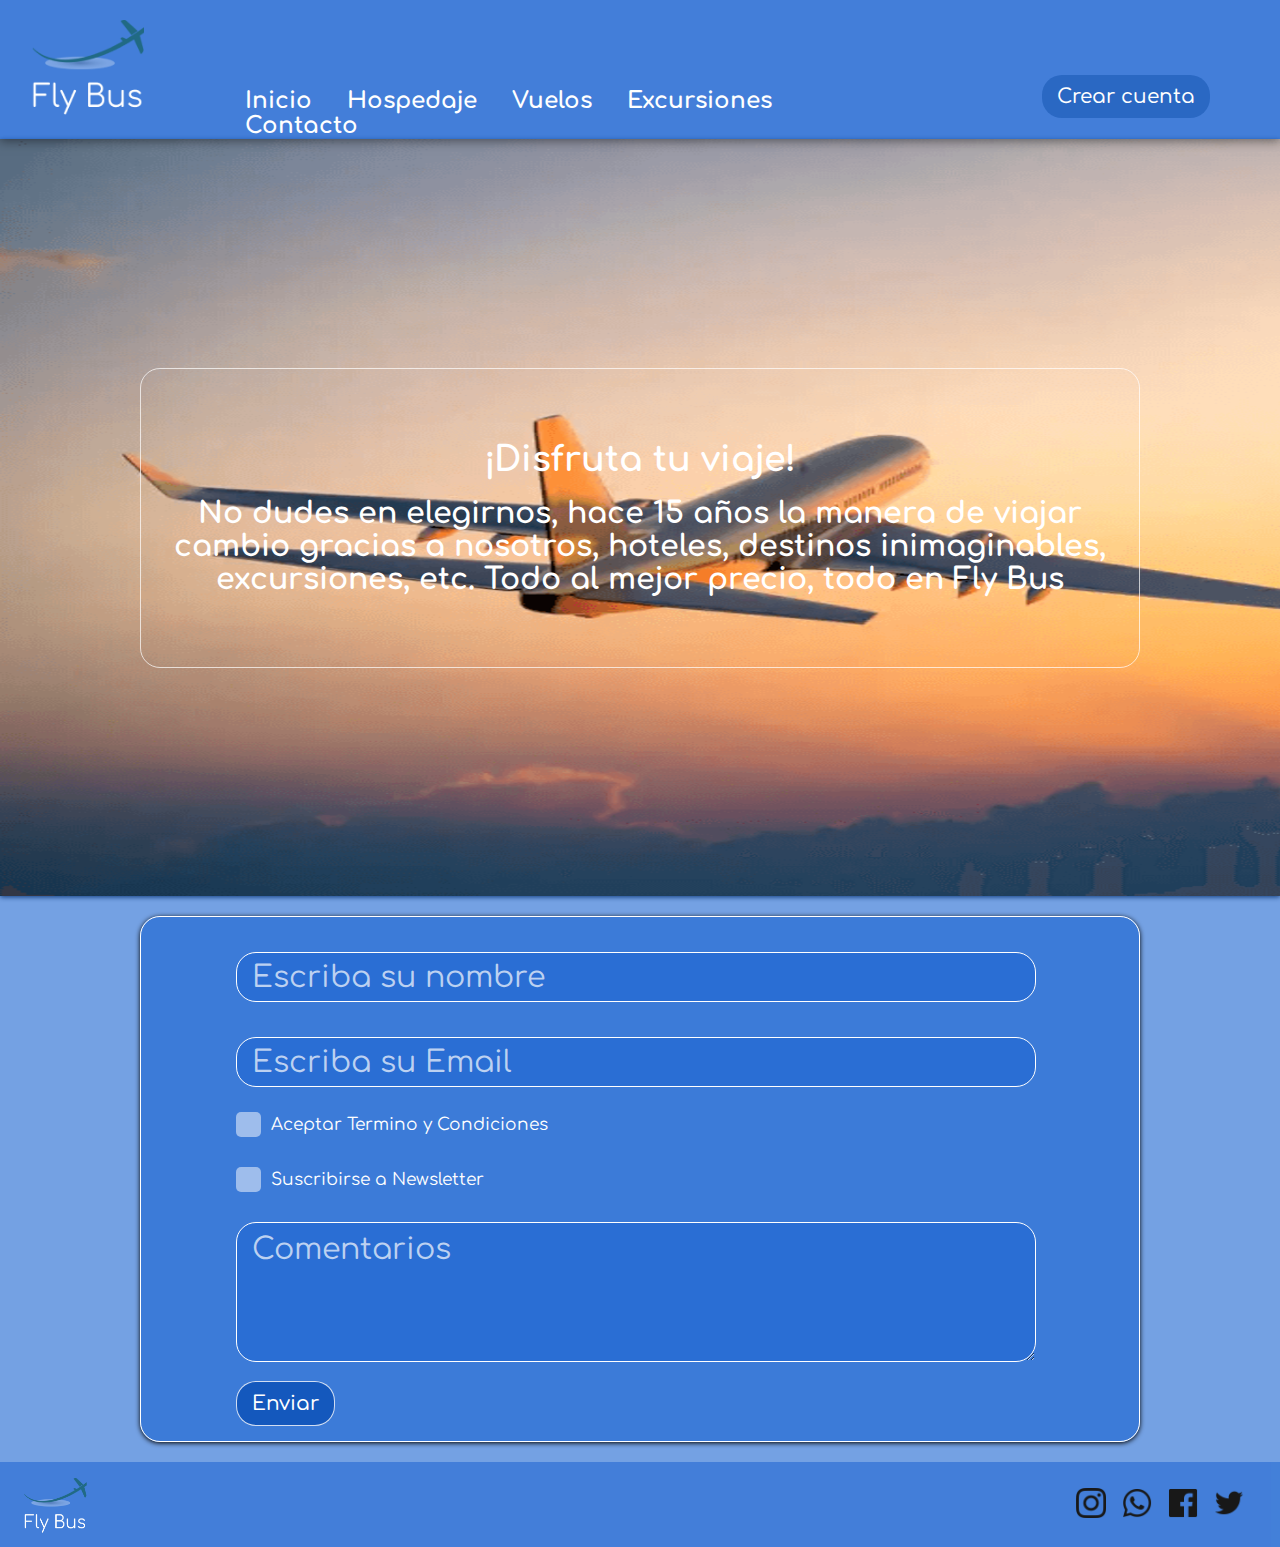
<file: pages/Contacto.html>
<!DOCTYPE html>
<html lang="en">
<head>
    <meta charset="UTF-8">
    <meta http-equiv="X-UA-Compatible" content="IE=edge">
    <meta name="viewport" content="width=device-width, initial-scale=1.0">
    <link rel="preconnect" href="https://fonts.googleapis.com">
    <link rel="preconnect" href="https://fonts.gstatic.com" crossorigin>
    <link href="https://fonts.googleapis.com/css2?family=Comfortaa&display=swap" rel="stylesheet">
    <link rel="stylesheet" href="../css/Style.css">
    <title>Inicio</title>
</head>
<body>
    <header>
        <div class="conte1">
            <img src="../image/Logo1.png" alt="Fly Bus" class="logo1">
        </div>
        <div class="conte2"> 
            <ul>
                <li><a href="../Index.html" class="enlace">Inicio</a></li>
                <li><a href="Hoteles.html" class="enlace">Hospedaje</a></li>
                <li><a href="Vuelos.html" class="enlace">Vuelos</a></li>
                <li><a href="Excursiones.html" class="enlace">Excursiones</a></li>
                <li><a href="Contacto.html" class="enlace">Contacto</a></li>
            </ul>
        </div>
        <div class="conte3">
            <div>
                <a href="" class="btn enlace">Crear cuenta</a>
            </div>
        </div>
    </header>

    <div class="imgcont">
        <div>
            <h1 class="color">¡Disfruta tu viaje!</h1> <br>
            <h2 class="color">No dudes en elegirnos, hace 15 años la manera de viajar cambio gracias a nosotros, hoteles, destinos inimaginables, excursiones, etc. Todo al mejor precio, todo en Fly Bus</h2>
        </div>
    </div>
    <div class="before-contacto">
        <div class="contacto">
            <form action="Contacto.html">
                <fieldset>
                    <input type="text" name="name" id="name" placeholder="Escriba su nombre" required class="input"><br>
                    <input type="text" name="email" id="email" placeholder="Escriba su Email" required class="input"><br>
                    <div><input type="checkbox" name="Conditions" class="checkbox"><Label for="Conditions">Aceptar Termino y Condiciones</Label></div>
                    <div><input type="checkbox" name="Newsletter" class="checkbox"><label for="Newsletter">Suscribirse a Newsletter</label></div>
                    <textarea name="comentarios" id="" cols="30" rows="5" placeholder="Comentarios"></textarea>
                    <div class="diva"><a href="Contacto.html" class="btn enlace">Enviar</a></div>
            </form>
        </div>
    </div>

    <footer>
        <div class="logofooter">
            <img src="../image/Logo1.png" alt="Fly Bus" class="logo2">
        </div>
        <div class="conteicons">
            <a href="https://www.instagram.com/flybondioficial/?hl=es"><img src="../image/Icons/instagram.png" alt="" class="icons"></a>
            <a href="https://www.whatsapp.com/?lang=es"><img src="../image/Icons/whatsapp.png" alt="" class="icons"></a>
            <a href="https://www.facebook.com/flybondi/"><img src="../image/Icons/facebook.png" alt="" class="icons"></a>
            <a href="https://twitter.com/flybondioficial?ref_src=twsrc%5Egoogle%7Ctwcamp%5Eserp%7Ctwgr%5Eauthor"><img src="../image/Icons/twitter.png" alt="" class="icons"></a>
    </footer>
</body>
</html>
</file>
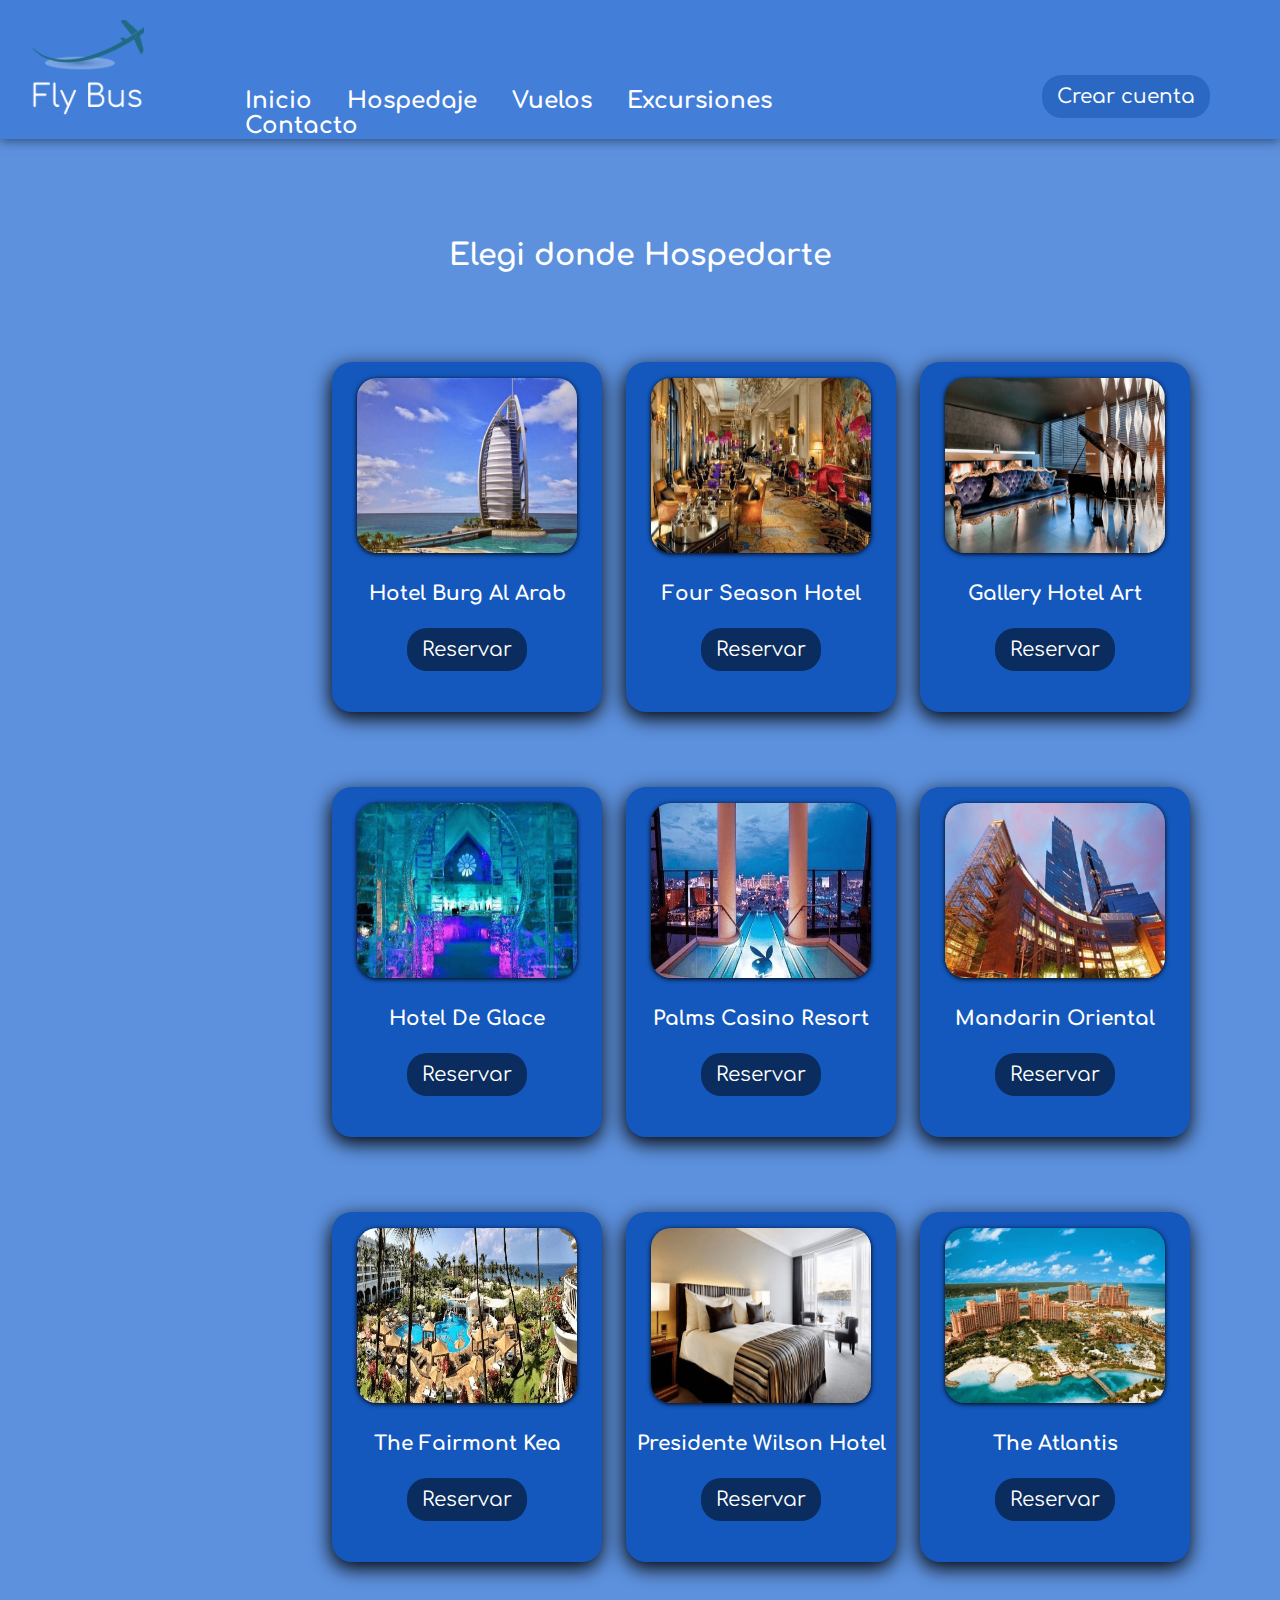
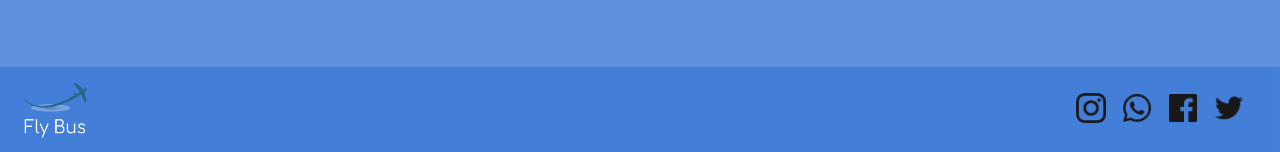
<file: pages/Hoteles.html>
<!DOCTYPE html>
<html lang="en">
<head>
    <meta charset="UTF-8">
    <meta http-equiv="X-UA-Compatible" content="IE=edge">
    <meta name="viewport" content="width=device-width, initial-scale=1.0">
    <link rel="preconnect" href="https://fonts.googleapis.com">
    <link rel="preconnect" href="https://fonts.gstatic.com" crossorigin>
    <link href="https://fonts.googleapis.com/css2?family=Comfortaa&display=swap" rel="stylesheet">
    <link rel="stylesheet" href="../css/Style.css">
    <title>Inicio</title>
</head>
<body>
    <header>
        <div class="conte1">
            <img src="../image/Logo1.png" alt="Fly Bus" class="logo1">
        </div>
        <div class="conte2"> 
            <ul>
                <li><a href="../Index.html" class="enlace">Inicio</a></li>
                <li><a href="Hoteles.html" class="enlace">Hospedaje</a></li>
                <li><a href="Vuelos.html" class="enlace">Vuelos</a></li>
                <li><a href="Excursiones.html" class="enlace">Excursiones</a></li>
                <li><a href="Contacto.html" class="enlace">Contacto</a></li>
            </ul>
        </div>
        <div class="conte3">
            <div>
                <a href="" class="btn enlace">Crear cuenta</a>
            </div>
        </div>

        <nav class="main-menu">
            <div id="toggle-menu" class="toggle-menu">
                <input type="checkbox" class="toggle-menu__checkbox" id="toggle-menu-checkbox">
                <label for="toggle-menu-checkbox" class="toggle-menu__label">
                    <img src="../image/Icons/bars.png" alt="" class="bars">
                </label>
                <a href="../Index.html" class="toggle-menu__a">
                    <img src="../image/Logo1.png" alt="" class="toggle-menu__img">
                </a>    
                <div class="main-menu__ul">
                    <div class="main-menu__item" id="margin"><a href="../Index.html" class="main-menu__link">Inicio</a></div>
                    <div class="main-menu__item"><a href="../pages/Hoteles.html" class="main-menu__link">Hospedaje</a></div>
                    <div class="main-menu__item"><a href="../pages/Vuelos.html" class="main-menu__link">Vuelos</a></div>
                    <div class="main-menu__item"><a href="../pages/Excursiones.html" class="main-menu__link">Excursiones</a></div>
                    <div class="main-menu__item"><a href="../pages/Contacto.html" class="main-menu__link">Contacto</a></div>
                    <div class="main-menu__item"><a href="#" class="main-menu__link">Crear cuenta</a></div>
                </div>
            </div>
        </nav>
    </header>
    
    <div class="contehotel">
        <h1 class="color" id="texto">Elegi donde Hospedarte</h1>       
        <ul class="lista" id="orden">
            <li>
                <div class="hotel">
                    <img src="../image/Hoteles/1.png" alt="">
                    <h1 class="enlace">Hotel Burg Al Arab</h1> <br>
                    <a href="" class="btn2 enlace">Reservar</a>
                </div>
            </li>
            <li>
                <div class="hotel">
                    <img src="../image/Hoteles/3.png" alt="">
                    <h1 class="enlace">Four Season Hotel</h1> <br>
                    <a href="" class="btn2 enlace">Reservar</a>
                </div>
            </li>
            <li>
                <div class="hotel">
                    <img src="../image/Hoteles/4.png" alt="">
                    <h1 class="enlace">Gallery Hotel Art</h1> <br>
                    <a href="" class="btn2 enlace">Reservar</a>
                </div>
            </li>
        </ul>
        <ul class="lista">
            <li>
                <div class="hotel">
                    <img src="../image/Hoteles/5.png" alt="">
                    <h1 class="enlace">Hotel De Glace</h1> <br>
                    <a href="" class="btn2 enlace">Reservar</a>
                </div>
            </li>
            <li>
                <div class="hotel">
                    <img src="../image/Hoteles/7.png" alt="">
                    <h1 class="enlace">Palms Casino Resort</h1> <br>
                    <a href="" class="btn2 enlace">Reservar</a>
                </div> 
            </li>
            <li>
                <div class="hotel">
                    <img src="../image/Hoteles/6.png" alt="">
                    <h1 class="enlace">Mandarin Oriental</h1> <br>
                    <a href="" class="btn2 enlace">Reservar</a>
                </div>
            </li>
        </ul>
        <ul class="lista">
            <li>
                <div class="hotel">
                    <img src="../image/Hoteles/2.png" alt="">
                    <h1 class="enlace">The Fairmont Kea</h1> <br>
                    <a href="" class="btn2 enlace">Reservar</a>
                </div>
            </li>
            <li>
                <div class="hotel">
                    <img src="../image/Hoteles/9.png" alt="">
                    <h1 class="enlace">Presidente Wilson Hotel</h1> <br>
                    <a href="" class="btn2 enlace">Reservar</a>
                </div>
            </li>
            <li>
                <div class="hotel">
                    <img src="../image/Hoteles/8.png" alt="">
                    <h1 class="enlace">The Atlantis</h1> <br>
                    <a href="" class="btn2 enlace">Reservar</a>
                </div>
            </li>
        </ul>   
    </div>

    <footer>
        <div class="logofooter">
            <img src="../image/Logo1.png" alt="Fly Bus" class="logo2">
        </div>
        <div class="conteicons">
            <a href="https://www.instagram.com/flybondioficial/?hl=es"><img src="../image/Icons/instagram.png" alt="" class="icons"></a>
            <a href="https://www.whatsapp.com/?lang=es"><img src="../image/Icons/whatsapp.png" alt="" class="icons"></a>
            <a href="https://www.facebook.com/flybondi/"><img src="../image/Icons/facebook.png" alt="" class="icons"></a>
            <a href="https://twitter.com/flybondioficial?ref_src=twsrc%5Egoogle%7Ctwcamp%5Eserp%7Ctwgr%5Eauthor"><img src="../image/Icons/twitter.png" alt="" class="icons"></a>
        </div>
    </footer>
</body>
</html>
</file>
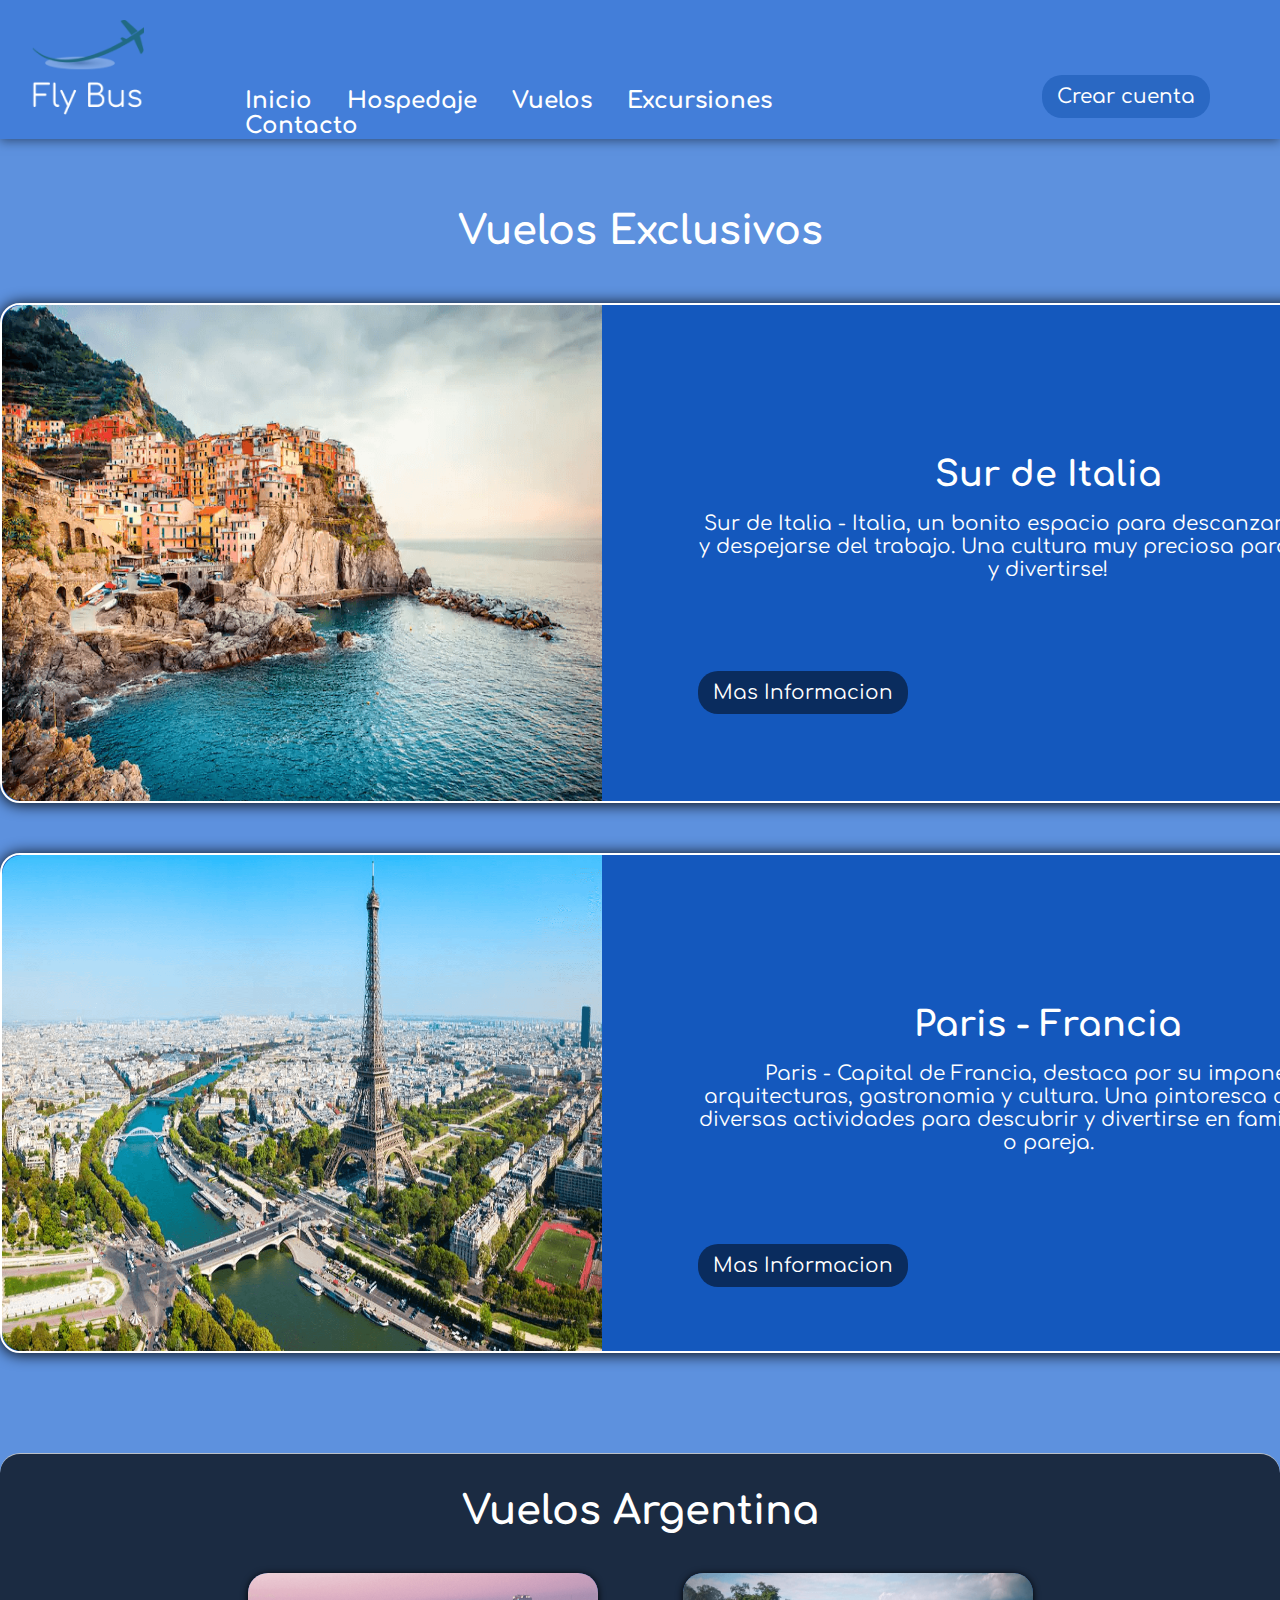
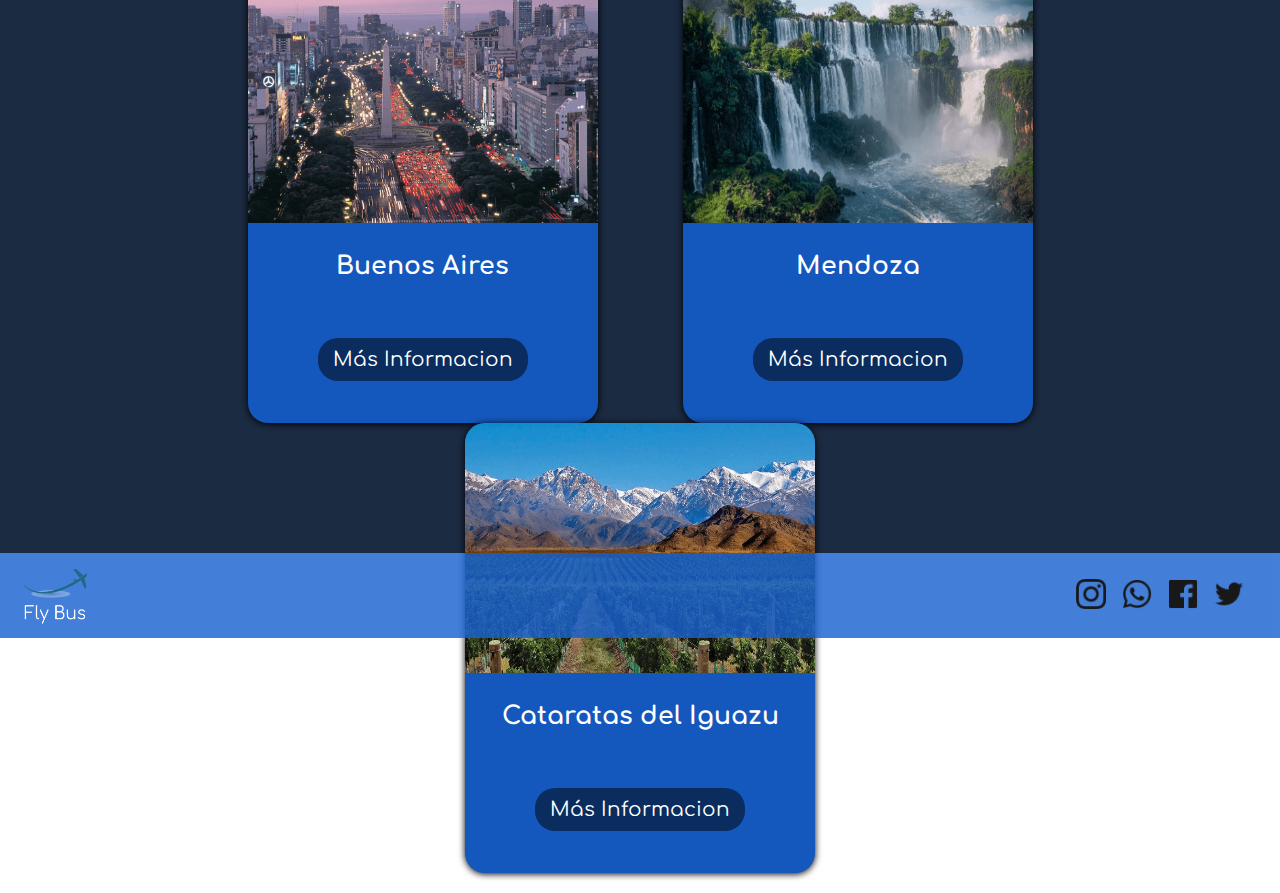
<file: pages/Vuelos.html>
<!DOCTYPE html>
<html lang="en">
<head>
    <meta charset="UTF-8">
    <meta http-equiv="X-UA-Compatible" content="IE=edge">
    <meta name="viewport" content="width=device-width, initial-scale=1.0">
    <link rel="preconnect" href="https://fonts.googleapis.com">
    <link rel="preconnect" href="https://fonts.gstatic.com" crossorigin>
    <link href="https://fonts.googleapis.com/css2?family=Comfortaa&display=swap" rel="stylesheet">
    <link rel="stylesheet" href="../css/Style.css">
    <title>Inicio</title>
</head>
<body>
    <header>
        <div class="conte1">
            <img src="../image/Logo1.png" alt="Fly Bus" class="logo1">
        </div>
        <div class="conte2"> 
            <ul>
                <li><a href="../Index.html" class="enlace">Inicio</a></li>
                <li><a href="Hoteles.html" class="enlace">Hospedaje</a></li>
                <li><a href="Vuelos.html" class="enlace">Vuelos</a></li>
                <li><a href="Excursiones.html" class="enlace">Excursiones</a></li>
                <li><a href="Contacto.html" class="enlace">Contacto</a></li>
            </ul>
        </div>
        <div class="conte3">
            <div>
                <a href="" class="btn enlace">Crear cuenta</a>
            </div>
        </div>
    </header>

    <div class="contevuelos">
        <h1>Vuelos Exclusivos</h1>
        <div class="exc">
            <img src="../image/Vuelos/1.png" alt="">
            <div>
                <h1>Sur de Italia</h1> <br>
                <p>Sur de Italia - Italia, un bonito espacio para descanzar en familia y despejarse del trabajo. Una cultura muy preciosa para descubrir y divertirse!</p>
                <a href="" class="btn2 enlace">Mas Informacion</a>
            </div>
        </div>
        <div class="exc">
            <img src="../image/Vuelos/5.png" alt="">
            <div>
                <h1>Paris - Francia</h1> <br>
                <p>Paris - Capital de Francia, destaca por su imponentes arquitecturas, gastronomia y cultura. Una pintoresca ciudad con diversas actividades para descubrir y divertirse en familia, amigos o pareja.</p>
                <a href="" class="btn2 enlace">Mas Informacion</a>
            </div>
        </div>
        <div class="conteinf">
            <h1>Vuelos Argentina</h1>
            <ul class="lista2">
                <li>
                    <div>
                        <img src="../image/Vuelos/2.png" alt="">
                        <h1 class="enlace">Buenos Aires</h1> <br>
                        <a href="" class="btn2 enlace">Más Informacion</a>
                    </div>
                </li>
                <li>
                    <div>
                        <img src="../image/Vuelos/3.png" alt="">
                        <h1 class="enlace">Mendoza</h1> <br>
                        <a href="" class="btn2 enlace">Más Informacion</a>
                    </div> 
                </li>
                <li>
                    <div>
                        <img src="../image/Vuelos/4.png" alt="">
                        <h1 class="enlace">Cataratas del Iguazu</h1> <br>
                        <a href="" class="btn2 enlace">Más Informacion</a>
                    </div>
                </li>
            </ul>
        </div>
    </div>

    <footer>
        <div class="logofooter">
            <img src="../image/Logo1.png" alt="Fly Bus" class="logo2">
        </div>
        <div class="conteicons">
            <a href="https://www.instagram.com/flybondioficial/?hl=es"><img src="../image/Icons/instagram.png" alt="" class="icons"></a>
            <a href="https://www.whatsapp.com/?lang=es"><img src="../image/Icons/whatsapp.png" alt="" class="icons"></a>
            <a href="https://www.facebook.com/flybondi/"><img src="../image/Icons/facebook.png" alt="" class="icons"></a>
            <a href="https://twitter.com/flybondioficial?ref_src=twsrc%5Egoogle%7Ctwcamp%5Eserp%7Ctwgr%5Eauthor"><img src="../image/Icons/twitter.png" alt="" class="icons"></a>
        </div>
    </footer>
</body>
</html>
</file>
<file: css/Style.css>
/* INICIO GENERAL PAGINA */

* {
    margin: 0;
    padding: 0;
    box-sizing: border-box;
    font-family: 'Comfortaa', cursive;
    list-style: none;
    text-decoration: none;
    user-select: none;
}

body {
    background-color: white;
}

img {
    max-width: 100%;
}

/* FIN GENERAL PAGINA */

/* Header Footer */
header {
    width: 100%;
    overflow: hidden;
    background-color: rgba(24, 98, 208, 0.9);
    opacity: 0.9;
    box-shadow: 0px 2px 10px 0 rgba(0, 0, 0, 0.5);
}

.color{
   color: white; 
}

.conte1 {
    float: left;
    margin: 20px 10px 20px 25px;
}

.logo1 {
    height: 95px;
    width: 125px;
}

.conte2 {
    width: 700px;
    float: left;
    margin: 88px 0px 0px 70px;
}

.conte2 > ul {
    list-style: none;
    margin: 0;
}

.conte2 > ul > li {
    display: inline;
    padding-left: 15px;
    padding-right: 15px;
}
 
.conte3 {
    float: right;
    margin: 85px 70px 0px 0px;
}

.enlace {
    text-decoration: none;
    font-size: 20px;
    color: white;
}

.btn{
    background-color: rgba(20, 88, 189, 1);
    padding: 10px 15px;
    border-radius: 20px;
}

.btn2 {
    background-color: rgba(0, 0, 0, 0.5);
    padding: 10px 15px;
    border-radius: 20px;
}

.conte2 ul > li > a {
    font-weight: 900;
    font-size: 23px;
}

.conte2 ul > li > a:hover {
    color: black;
    transition-duration: 0.3s;
}

.btn {
    font-weight: 500;
}

.btn:hover {
    background-color: rgba(255, 255, 255, 0.9);
    color: black;
    transition-duration: 0.3s;
}

footer {
    display: flex;
    flex-direction: row;
    justify-content: space-between;
    width: 100%;
    padding-top: 1em;
    overflow: hidden;
    background-color: rgba(24, 98, 208, 0.9);
    opacity: 0.9;
    user-select: none;
}

.logo2 {
    width: 70px;
    height: 55px;
}

.logot2 {
    font-size: 20px;
}

.logofooter {
    padding: 0px 10px 10px 20px;
}

.icons {
    width: 30px;
    height: 30px;
    text-align: right;
}

.conteicons {
    margin: 10px 20px 20px 20px;
    width: 200px;
    display: flex;
    flex-direction: row;
    justify-content: space-evenly;   
}
/*Fin Header Footer */

/* comienzo página Inicio */
.conte4{
    width: 100%;
    height: 600px;
    background-image: url("../image/Index/3.png");
    background-repeat: no-repeat;
    background-size: cover;
    background-attachment: fixed;
    background-position: center;
    text-align: center;
    box-shadow: 0 1px 5px black;
    display: flex;
    justify-content: center;
    align-items: center;
    flex-direction: column;
}

div.conte4 > h1 {
    color: white;
    font-size: 60px;
    font-weight: 100;
    margin-bottom: 60px;
    user-select: none;
}

div.conte4 > h2 {
    color: white;
    font-size: 45px;
    font-weight: 100;
    margin-bottom: 50px;
    user-select: none;
}

div.busqueda > form {
    width: 675px;
    display: flex;
    flex-direction: row;
    justify-content: center;
    align-content: center;
    justify-content: space-evenly;
}

div.busqueda > form > input {
    width: 500px;
    height: 55px; 
    border-radius: 20px;
    background-color: rgba(24, 98, 208, 0.6);
    border: 0 solid white;
    font-size: 25px;
    padding-left: 15px;
}

div.busqueda > form > div {
    width: 200px;
    height: 55px;
    display: flex;
    justify-content: center;
    align-content: center;

}

div.busqueda > form > div > .searchbtn {
    width: 135px;
    height: 55px;
    display: flex;
    align-items: center;
    justify-content: center;
    border-radius: 20px;
    background-color: rgba(24, 98, 208, 0.8);
    text-decoration: none;
    color: white;
    font-size: 20px;
}

div.busqueda > form > input::placeholder {
    color: rgba(255, 255, 255, 0.7);
}

div.busqueda > form > div > .searchbtn:hover {
    transition-duration: 0.3s;
    color: black;
    background-color: white;
}

.conte5 {
    width: 100%;
    height: 450px;
    background-color: rgba(24, 98, 208, 0.8);
    opacity: 0.8;
    text-align: center;
    display: flex;
    flex-direction: column;
    align-items: center;
}

div.conte5 > h1 {
    margin-bottom: 40px;
    margin-top: 20px;
} 

.img {
    width: 650px;
    height: 300px;
    border-radius: 20px;
    box-shadow: 0 2px 5px black;
}

div.conte5 > div {
    width: 650px;
    height: 300px;
    position: relative; 
}

div.conte5 > div > div {
    position: absolute;
    top: 90%;
    left: 50%;
    transform: translate(-50%, -50%);
    display: flex;
    justify-content: center;
    align-items: center;
}

div.conte5 > div > div.h3 {
    position: absolute;
    top: 78%;
    left: 50%;
    transform: translate(-50%, -50%);
    display: flex;
    justify-content: center;
    align-items: center;
}

div.conte5 > div > div > h3 {
    color: white;
    user-select: none;
}

div.conte5 > div > div > .searchbtn {
    width: 100px;
    height: 40px;
    display: flex;
    align-items: center;
    justify-content: center;
    border-radius: 20px;
    background-color: rgba(24, 98, 208, 0.8);
    text-decoration: none;
    color: white;
    font-size: 20px;
}

div.conte5 > div > div > .searchbtn:hover {
    color: black;
    background-color: white;
    transition-duration: 0.3s;
}
/* fin página Inicio */

/* comienzo página Hoteles */
.contehotel {
    background-color: rgba(24, 98, 208, 0.7);
    width: 100%;
    height: auto;
    padding: 50px 300px 50px 300px;

}

ul.lista {
    padding: 20px;
    text-align: center;
    display: flex;
    flex-direction: row;
    justify-content: center;
    justify-content: space-evenly;
}

ul.lista > li {
    list-style-type: none;
    margin-left: 12px;
    margin-right: 12px;
    margin-bottom: 35px;
}

ul.lista > li > div {
    padding-top: 16px;
    width: 270px;
    height: 350px;
    background-color:rgba(20, 88, 189, 1);
    text-align: center;
    border-radius: 20px;
    box-shadow: -1px 6px 20px black;
}

ul.lista > li > div > img {
    width: 220px;
    height: 175px;
    border-radius: 20px;
    margin-bottom: 25px;
    box-shadow: 0px 1px 5px black;  
}

.hotel > h1 {
    margin-bottom: 15px;
}

.hotel > .btn2:hover {
    background-color: rgba(255, 255, 255, 0.9);
    color: black;
    transition-duration: 0.3s;
} 

.hotel:hover {
    background-color:rgba(20, 88, 189, 0.9);
    transition-duration: 0.1s;
    transform: scale(1.06,1.06);
}   

#texto {
    font-size: 30px;
    text-align: center;
    padding-bottom: 70px;
    padding-top: 50px;
}
/* fin página Hoteles */

/* comienzo página Vuelos */
.contevuelos {
    background-color: rgba(24, 98, 208, 0.7);
    width: 100%;
    height: auto;
    padding: 70px 0px 0px 0px;
}

.exc {
    display: block;
    padding: 0;
    margin: 30px auto 50px;
    background-color: rgba(20, 88, 189, 1);
    width: 1500px;
    height: 500px;
    border-radius: 20px;
    border: 2px solid white;
    box-shadow: 0 1px 15px black;
}

.conteinf {
    background-color:rgba(0, 0, 0, 0.7);
    width: 100%;
    height: 700px;
    border-radius: 20px 20px 0px 0px;
    margin: 100px 0px 0px 0px;
    border-top: 1px solid rgba(255, 255, 255, 0.7);
}

div.contevuelos > h1 {
    color:  white;
    font-size: 40px;
    text-align: center;
    margin-top: 0px;
    padding: 0 0 20px 0;
}

div.exc > img {
    width: 600px;
    height: 496px;
    border-radius: 20px 0 0 20px;
}

div.exc > div {
    float: right;
    width: 800px;
    height: 496px;
}

div.exc > div > p {
    text-align: center;
    font-size: 20px;
    color: white;
    width: 700px;
    padding-bottom: 100px;
}

div.exc > div > a {
    background-color: rgba(0, 0, 0, 0.5);
    padding: 10px 15px;
    border-radius: 20px;
}

div.exc > div > h1 {
    text-align: center;
    font-size: 35px;
    color: white;
    width: 700px;
    padding-top: 150px;
}

ul.lista2 {
    padding: 20px;
    text-align: center;
}

ul.lista2 > li {
    display: inline-block;
}

ul.lista2 > li > div {
    padding-top: 0;
    width: 350px;
    height: 450px;
    background-color:rgba(20, 88, 189, 1);
    text-align: center;
    border-radius: 20px;
    margin: 0 40px;
    box-shadow: 0 1px 7px black;
}

ul.lista2 > li > div:hover {
    background-color:rgba(20, 88, 189, 0.9);
    transition-duration: 0.1s;
    transform: scale(1.06,1.06);
}

ul.lista2 > li > div > img {
    width: 350px;
    height: 250px;
    border-radius: 20px 20px 0 0;
    margin-bottom: 25px; 
}

ul.lista2 > li > div > h1 {
    font-size: 25px;
    padding-bottom: 50px;
}

div.conteinf > h1 {
    color:  white;
    font-size: 40px;
    text-align: center;
    margin-top: 0px;
    padding: 35px 0 20px 0;
}

div.contevuelos > div > div > a:hover {
    background-color: rgba(255, 255, 255, 0.9);
    color: black;
    transition-duration: 0.3s;
}

div.contevuelos > div > ul > li > div > a:hover {
    background-color: rgba(255, 255, 255, 0.9);
    color: black;
    transition-duration: 0.3s;
}
/* fin página Vuelos */

/* comienzo página Excursiones */
div.contexcursiones {
    background-color: rgba(24, 98, 208, 0.7);
    width: 100%;
    height: auto;
    padding: 30px 0 0 0;
}

div.contexcursiones > div.video {
    width: 800px;
    height: 400x;
    margin: 30px auto 0;
    display: flex;
    justify-content: center;
    align-content: center;
    border: 1px solid white;
    background-color: white;
    border-radius: 20px;
    box-shadow: 0 1px 10px black;
}

div.contexcursiones > h1 {
    text-align: center;
}

div.contexcursiones > div > h2 {
    padding: 175px;
    text-align: center;
}

div.contexcursiones > div.conteinf {
    background-color: rgba(0, 0, 0, 0.7);
    width: 100%;
    height: 2100px;
    margin-top: 150px;
    padding: 100px 0;
} 

div.contexcursiones > div.conteinf > h1 {
    text-align: center;
    margin: 0;
}

div.contexcursiones > div.conteinf > div {
    background-color: rgba(255, 255, 255, 0.5);
    width: 1500px;
    height: 500px;
    margin: 100px auto 0;
    border-radius: 20px;
    border: 1px solid white;
    box-shadow: 0 5px 10px black;

}

div.contexcursiones > div.conteinf > div > img {
    height: 496px;
    width: 700px;
    border-radius: 20px 0 0 20px;
}

div.contexcursiones > div.conteinf > div > div {
    width: 650px;
    float: right;
    padding: 50px 0;
}

div.contexcursiones > div.conteinf > div > div > p {
    color: white;
    font-size: 35px;
    text-align: center;
    width: 500px;
}
/* fin página Excursiones */

/* comienzo página Contacto */
div.imgcont {
    background-image: url("../image/Contacto/1.png");
    background-repeat: no-repeat;
    background-size: cover;
    width: 100%;
    height: 757px;
    box-shadow: 0 1px 5px black;
    display: flex;
    justify-content: center;
    align-items: center;
}

div.imgcont > div {
    width: 1000px;
    height: 300px;
    border: 1px solid rgba(255, 255, 255, 0.7);
    border-radius: 20px;
    display: flex;
    justify-content: center;
    align-items: center;
    flex-direction: column;
}

div.imgcont > div > h1 {
    font-size: 35px;
    text-align: center;
}

div.imgcont > div > h2 {
    font-size: 30px;
    width: 1000px;
    text-align: center;
}

div.before-contacto {
    background-color: rgba(24, 98, 208, 0.6);
    width: auto;
    height: auto;
    padding: 20px;
}

div.contacto {
    background-color: rgba(24, 98, 208, 0.6);
    width: 1000px;
    height: auto;
    margin: 0px auto 0px;
    border-radius: 20px;
    border: 1px solid white;
    box-shadow: 0 1px 5px black;
}

div.contacto > form > fieldset {
    width: 1000px;
    height: auto;
    border-radius: 20px;
    border: 0px;
}

div.contacto > form > fieldset > .input {
    margin-top: 35px;
    margin-left: 95px;
    font-size: 30px;    
    width: 800px;
    height: 50px;
    border-radius: 20px;
    background-color: rgba(24, 98, 208, 0.5);
    border: 1px solid white;
    padding-left: 15px;
}

div.contacto > form > fieldset > .input::placeholder {
    color: rgba(255, 255, 255, 0.7);
}

div.contacto > form > fieldset > div {
    width: 400px;
    height: 35px;
    margin-top: 20px;
    margin-left: 95px;
    display: flex;
    align-items: center;
}

div.contacto > form > fieldset > div > label {
    font-size: 17px;
    color: white;
    padding: 0px 0px 0px 10px;
}

.checkbox {
    appearance: none;
    /*margin-top: 20px;
    margin-left: 100px;*/
    width: 25px;
    height: 25px;
    font-size: 10px;
    background-color: rgba(255, 255, 255, 0.5);
    border-radius: 5px;
}

.checkbox:checked {
    background-image: url("data:image/svg+xml,%3csvg xmlns='http://www.w3.org/2000/svg' viewBox='0 0 20 20'%3e%3cpath fill='none' stroke='%23fff' stroke-linecap='round' stroke-linejoin='round' stroke-width='3' d='M6 10l3 3l6-6'/%3e%3c/svg%3e");
    background-color: rgba(0, 0, 0, 0.7);
}

div.contacto > form > fieldset > textarea {
    resize: vertical;
    width: 800px;
    height: 140px;
    margin: 25px 0 0 95px;
    font-size: 30px;    
    border-radius: 20px;
    background-color: rgba(24, 98, 208, 0.5);
    border: 1px solid white;
    padding-left: 15px;
    padding-top: 10px;
}

div.contacto > form > fieldset > textarea::placeholder {
    color: rgba(255, 255, 255, 0.7);
}

div.diva {
    width: 100px;
    height: 50px;
    margin-bottom: 20px;
}

div.contacto > form > fieldset > div > a {
    border: 1px solid rgba(255, 255, 255, 0.8);
}
/* fin página Contacto */

/*Responsive*/

@media screen and (max-width:900px) { 
    section {
        display: flex;
        justify-content: center;
        flex-direction: column;
    }

    /* INICIO PAGINA INDEX */

    div.conte5 {
        display: flex;
        justify-content: center;
        justify-content: flex-start;
    }

    div.conte5 > div {
        width: 70%;
        height: 50%;
    }
    
    div.conte5 > div > img {
        width: 575px;
        height: 225px;
    }

    div.conte5 > div > div.h3 {
        padding-bottom: 30px;
    }

    div.conte5 > div > div > a {
        margin-bottom: 5px;
    }

    div.conte4 {
        width: 100%;
        display: flex;
        flex-direction: column; 
        align-items: center;
        justify-content: flex-end;
    }

    div.conte4 > h1 {
        font-size: 40px;
    }

    div.conte4 > h2 {
        font-size: 30px;
        padding-bottom: 30px;
    }

    div.busqueda {
        margin-bottom: 20px;
    }

    div.busqueda > form  {
        width: auto;
        display: flex;
        flex-direction: column; 
        align-items: center;
    }

    div.busqueda > form > input {
        width: 99%;
    }

    div.busqueda > form > div > .searchbtn {
        margin-top: 5px;
    }
    
    /* FIN PAGINA INDEX */

    /* INICIO PAGINA HOSPEDAJE */

    div.contehotel {
        display: flex;
        flex-direction: column;
        justify-content: center;
        align-items: center;
        width: 100%;
        padding: 0;
    }

    div.contehotel > h1 {
        margin-top: 120px;
    }

    ul.lista {
        display: flex;
        flex-direction: column;
        padding: 0;
    }

    div.hotel {
        width: auto;
        height: auto;
    }
}

/* FIN PAGINA HOSPEDAJE */

/* NAV BAR - HEADER */

@media (min-width: 1201px) {
    nav {
        display: none;
    }
}

@media (max-width:1200px) {
    .conte1, .conte2, .conte3, .toggle-menu__checkbox {
        display: none;
    }

    header {
        background-color: rgb(66, 124, 212);
        opacity: 1 !important;
        box-shadow: 0 1px 5px black;
        width: 100%;
        height: 100px;
        position: fixed;
        z-index: 2;
    }

    .main-menu {
        width: 100%;
        height: 100%;
    }

    .toggle-menu__a {
        position: absolute;
        padding: 15px 30px;
    }

    .toggle-menu__img {
        height: 70px;
        width: 100px;
    }

    .main-menu__ul {
        background-color: rgb(66, 124, 212);
        border-bottom: 1px solid white;
        width: 100%;
        height: 500px;
        position: fixed;
        top: 95px;
        transform-origin: top;
        transform: scaleY(0);
        transition: all .5s; 
        display: flex;
        flex-direction: column;
        align-items: center;
        text-align: center;
    }

    .bars {
        width: 35px;
    }

    .main-menu__item {
        padding: 25px 0px;
        width: 240px;
    }

    #margin {
        margin-top: 50px;
    }

    .main-menu__link {
        color: white;
        font-size: 20px;
        padding: 20px 0px;
        text-transform: uppercase;
    }

    .toggle-menu__label {
        float: right;
        margin: 35px 40px 0px 0px;
        cursor: pointer;
    }

    #toggle-menu-checkbox:checked ~ .main-menu__ul {
        transform: scaleX(1);
    }

    .main-menu__link:hover {
        color: black;
    }

    .main-menu__item:hover {
        border-bottom: 2px solid black;
    }
}

/* FIN NAV BAR - HEADER */
</file>
